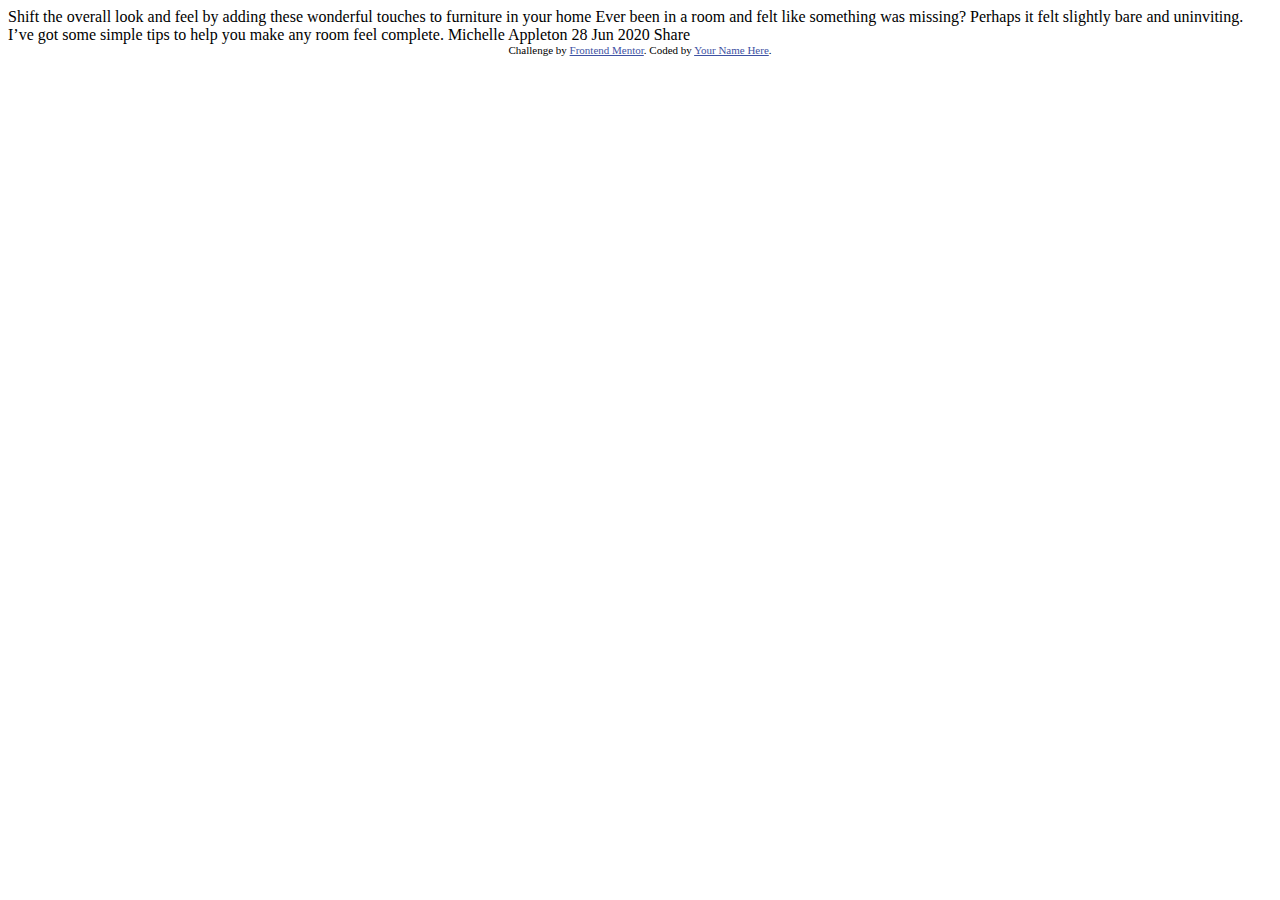
<file: Article-Preview/index.html>
<!DOCTYPE html>
<html lang="en">
<head>
  <meta charset="UTF-8">
  <meta name="viewport" content="width=device-width, initial-scale=1.0"> <!-- displays site properly based on user's device -->

  <link rel="icon" type="image/png" sizes="32x32" href="./images/favicon-32x32.png">
  
  <title>Frontend Mentor | Article preview component</title>

  <!-- Feel free to remove these styles or customise in your own stylesheet 👍 -->
  <style>
    .attribution { font-size: 11px; text-align: center; }
    .attribution a { color: hsl(228, 45%, 44%); }
  </style>
</head>
<body>

  Shift the overall look and feel by adding these wonderful 
  touches to furniture in your home

  Ever been in a room and felt like something was missing? Perhaps 
  it felt slightly bare and uninviting. I’ve got some simple tips 
  to help you make any room feel complete.

  Michelle Appleton
  28 Jun 2020

  Share
  
  <div class="attribution">
    Challenge by <a href="https://www.frontendmentor.io?ref=challenge" target="_blank">Frontend Mentor</a>. 
    Coded by <a href="#">Your Name Here</a>.
  </div>
</body>
</html>
</file>
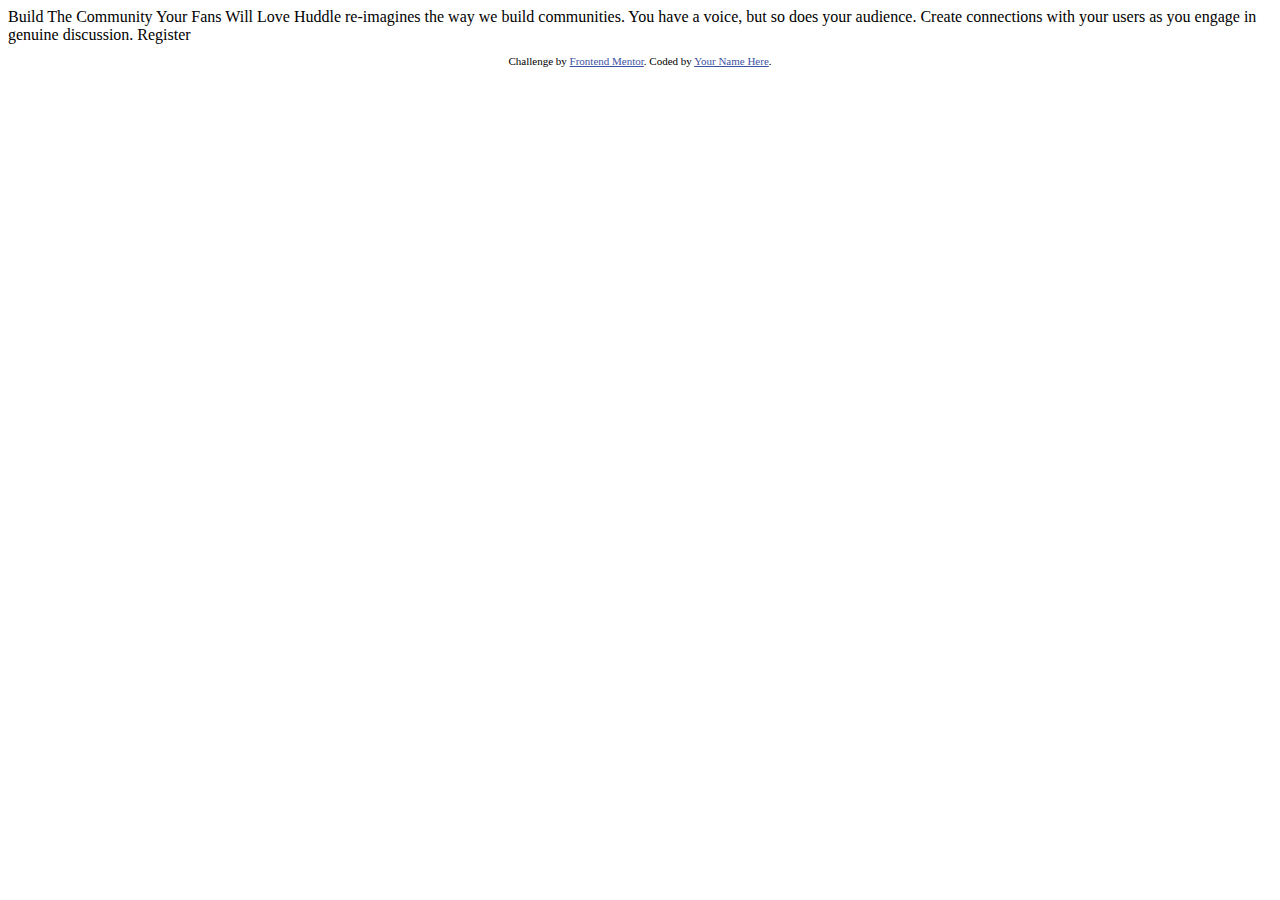
<file: Huddle-Landing-Page/index.html>
<!DOCTYPE html>
<html lang="en">
<head>
  <meta charset="UTF-8">
  <meta name="viewport" content="width=device-width, initial-scale=1.0"> <!-- displays site properly based on user's device -->

  <link rel="icon" type="image/png" sizes="32x32" href="./images/favicon-32x32.png">
  
  <title>Frontend Mentor | Huddle landing page with single introductory section</title>

  <!-- Feel free to remove these styles or customise in your own stylesheet 👍 -->
  <style>
    .attribution { font-size: 11px; text-align: center; }
    .attribution a { color: hsl(228, 45%, 44%); }
  </style>
</head>
<body>

  Build The Community Your Fans Will Love

  Huddle re-imagines the way we build communities. You have a voice, but so does your audience. 
  Create connections with your users as you engage in genuine discussion. 

  Register

  <footer>
    <p class="attribution">
      Challenge by <a href="https://www.frontendmentor.io?ref=challenge" target="_blank">Frontend Mentor</a>. 
      Coded by <a href="#">Your Name Here</a>.
    </p>
  </footer>
</body>
</html>
</file>
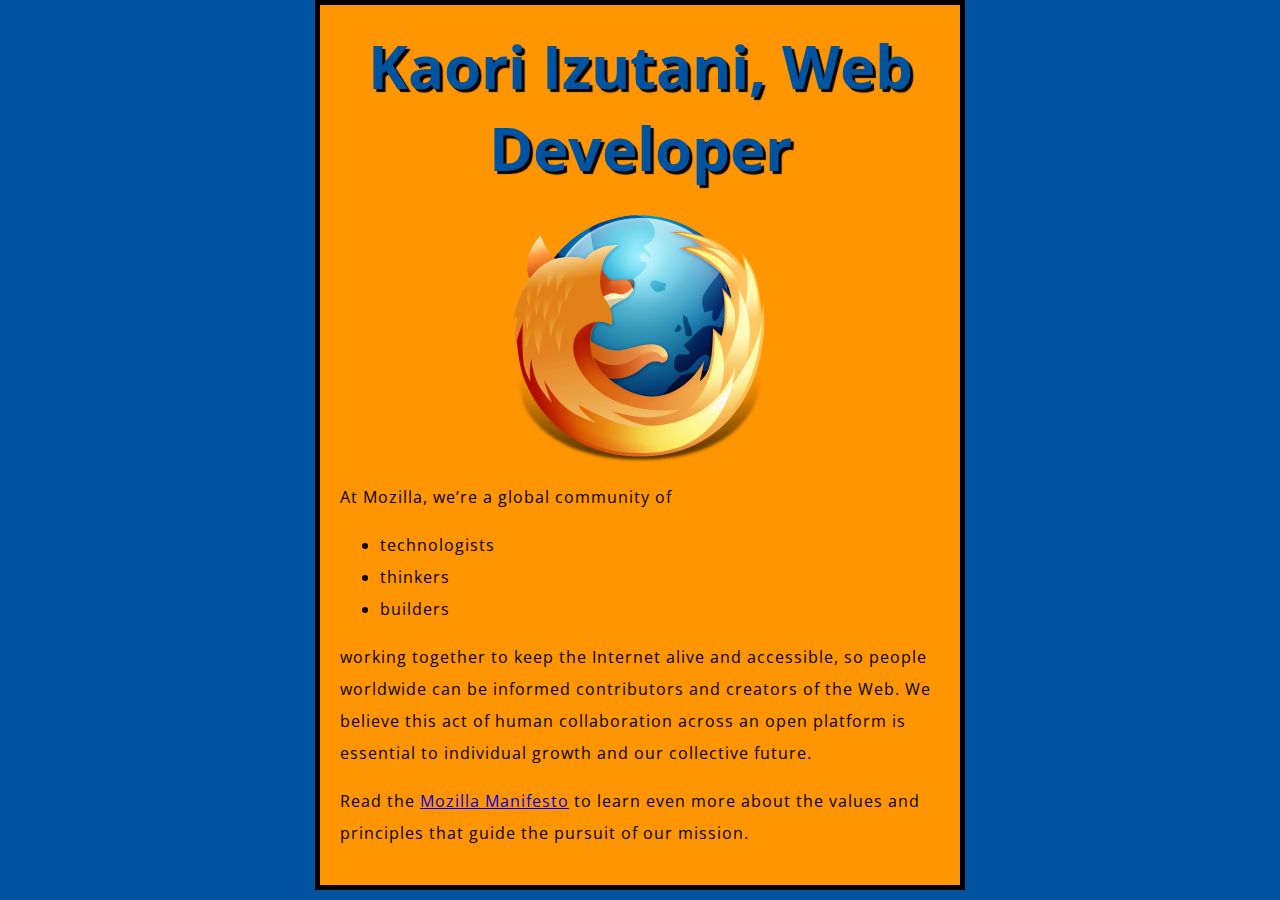
<file: scripts/beginner-html-site-styled-gh-pages/index.html>
<!DOCTYPE html>
<html>
  <head>
    <meta charset="utf-8">
    <title>Kaori's test page</title>
    <link href='http://fonts.googleapis.com/css?family=Open+Sans' rel='stylesheet' type='text/css'>
    <link href="styles/style.css" rel="stylesheet" type="text/css">
  </head>
  <body>
    <h1>Mozilla is cool</h1>
    <img src="images/firefox-icon.png" alt="The Firefox logo: a flaming fox surrounding the Earth.">

    <p>At Mozilla, we’re a global community of</p>
    
    <ul> <!-- changed to list in the tutorial -->
      <li>technologists</li>
      <li>thinkers</li>
      <li>builders</li>
    </ul>

    <p>working together to keep the Internet alive and accessible, so people worldwide can be informed contributors and creators of the Web. We believe this act of human collaboration across an open platform is essential to individual growth and our collective future.</p>

    <p>Read the <a href="https://www.mozilla.org/en-US/about/manifesto/">Mozilla Manifesto</a> to learn even more about the values and principles that guide the pursuit of our mission.</p>
		<script src="../../scripts/main.js">
		</script>
  </body>
</html>
</file>
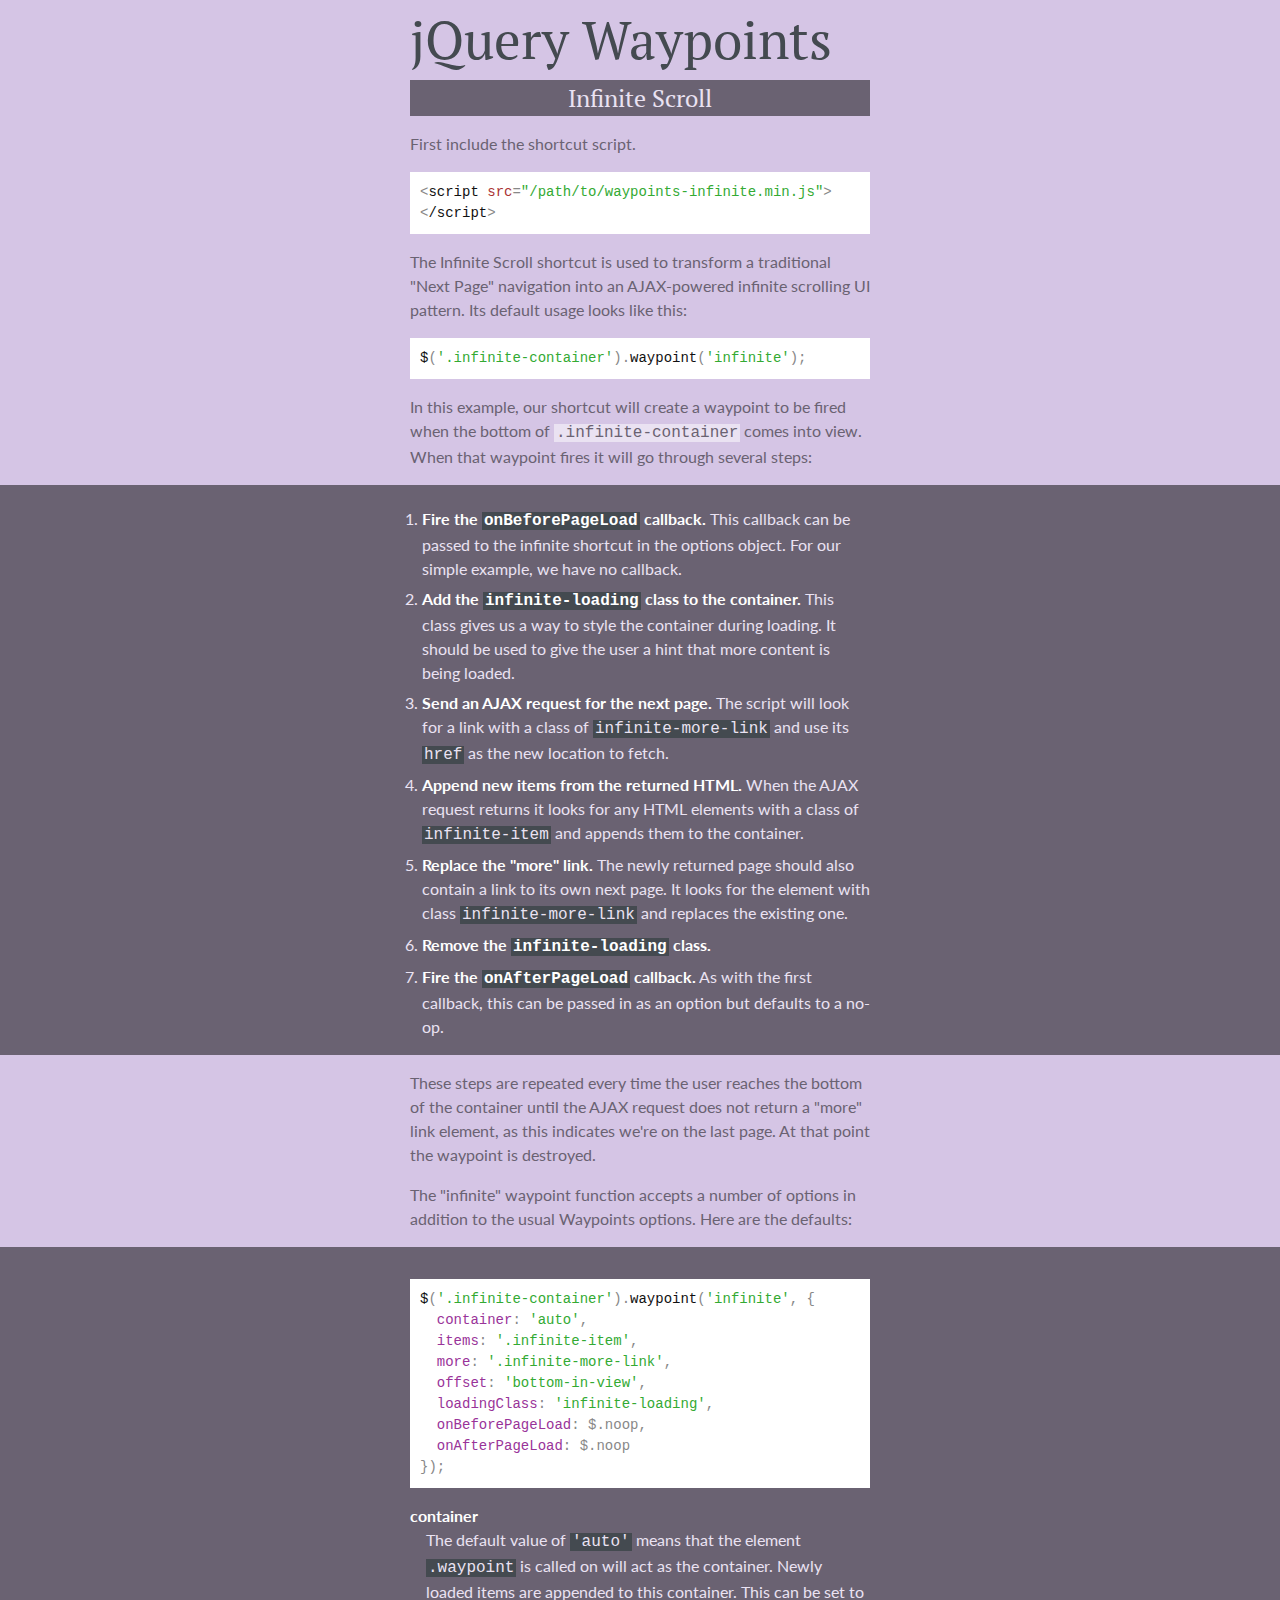
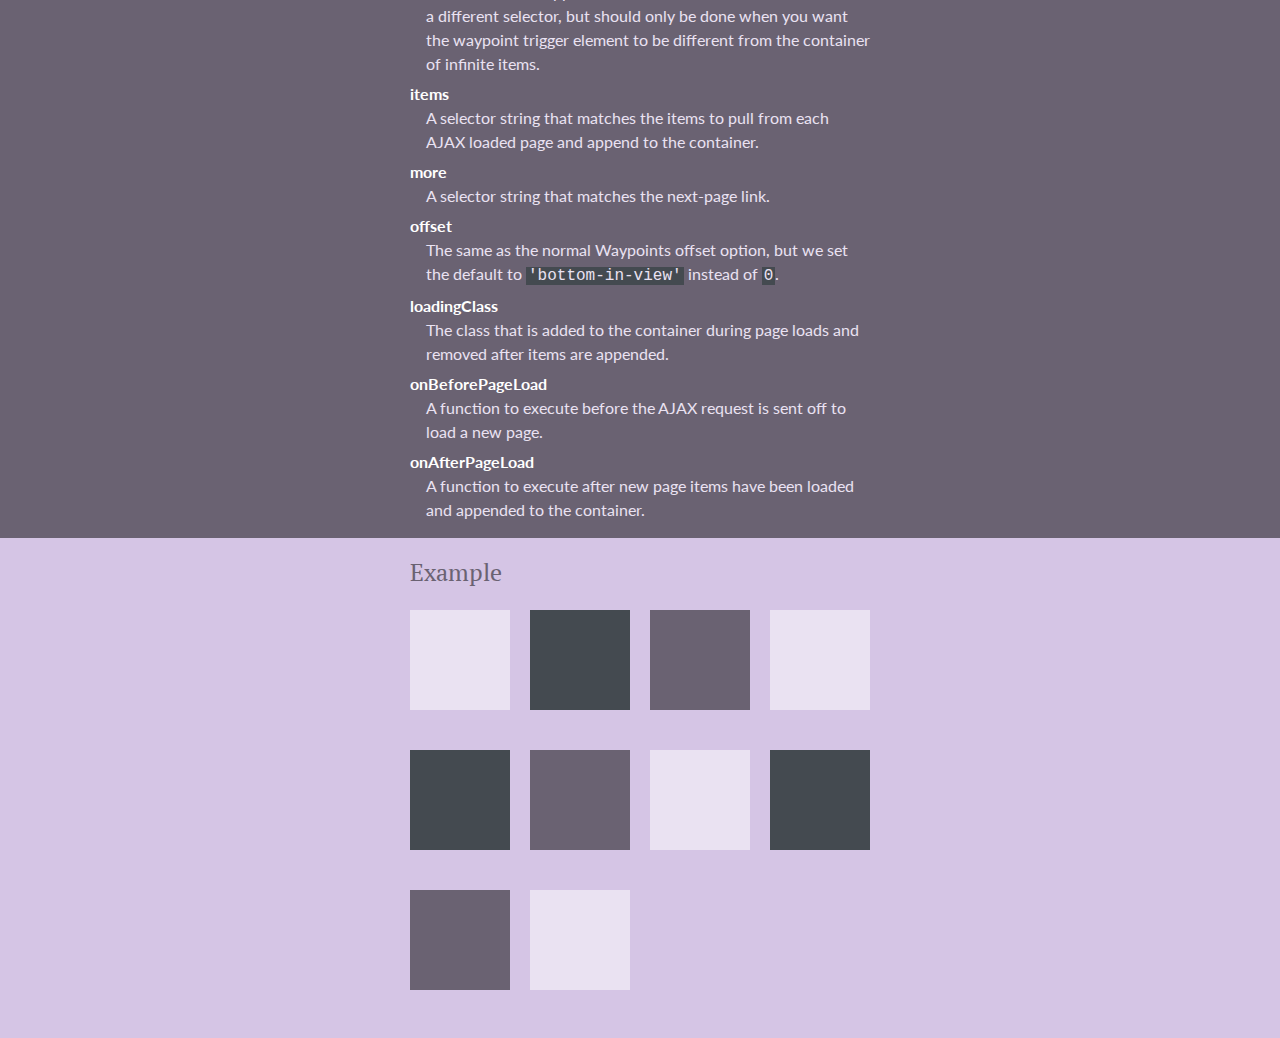
<file: vendor/jquery-waypoints/shortcuts/infinite-scroll/index.html>
<!DOCTYPE html>

<html lang="en-US">
<head>
  <meta http-equiv="content-type" content="text/html; charset=UTF-8">
  <title>jQuery Waypoints Infinite Shortcut</title>
  <meta name="description" content="A jQuery Waypoints shortcut extension for easier infinite scrolling">
  <meta name="viewport" content="width=480">

  <link href='http://fonts.googleapis.com/css?family=Ubuntu+Mono|Lato:400,700|PT+Serif:700' rel='stylesheet' type='text/css'>
  <style type="text/css">
    * {
      margin:0;
      padding:0;
    }

    body {
      font-size:16px;
      line-height:1.5;
      color:#6a6272;
      background:#d5c5e5;
      padding-bottom:16px;
      font-family:"Lato", sans-serif;
    }

    .inner {
      width:460px;
      padding:0 10px;
      margin:0 auto;
    }

    h1, h2, h3, h4 {
      font-family:"PT Serif", serif;
      font-weight:normal;
    }

    h1 {
      font-size:53px;
      color:#444a50;
    }

    h2 {
      text-align:center;
      background:#6a6272;
      color:#eae2f2;
      font-size:24px;
    }

    pre {
      white-space:pre-wrap;
      font-size:14px;
      background:#fff;
      padding:10px;
    }

    code {
      font-family:"Ubuntu Mono", monospace;
    }

    p, pre, ul, .example, dl {
      margin-top:16px;
    }

    h3 {
      font-size:24px;
    }

    ol {
      margin-left:12px;
    }

    li {
      margin-top:6px;
    }

    .steps {
      background:#6a6272;
      color:#eae2f2;
      padding:16px 0;
      margin-top:16px;
    }

    .options {
      background:#6a6272;
      color:#eae2f2;
      padding:16px 0;
      margin-top:16px;
    }

    dt {
      font-weight:bold;
      color:#fff;
      margin-top:6px;
    }

    dd {
      margin-left:16px;
    }

    .fn {
      color:#111;
    }
    .kw {
      color:#a33;
    }
    .str {
      color:#3a3;
    }
    .cm {
      color:#33a;
    }
    .key {
      color:#939;
    }

    p code, li code, dl code {
      padding:0 2px;
      background:#eae2f2;
    }

    .steps li code, .options dl code {
      background:#444a50;
    }

    .options strong, .steps strong {
      color:#fff;
    }

    pre code {
      color:#888;
    }

    .infinite-container {
      width:480px;
      margin-left:-20px;
      overflow:hidden;
      position:relative;
    }

    .infinite-container.infinite-loading:after {
      content:"Loading...";
      height:30px;
      line-height:30px;
      position:absolute;
      left:0;
      right:0;
      bottom:0;
      text-align:center;
      background:#6a6272;
      color:#eae2f2;
    }

    .infinite-item {
      float:left;
      width:100px;
      height:100px;
      background:#444a50;
      margin:20px 0 20px 20px;
    }
    .infinite-item:nth-child(3n) {
      background:#6a6272;
    }
    .infinite-item:nth-child(3n+1) {
      background:#eae2f2;
    }

    .infinite-more-link {
      visibility:hidden;
    }
  </style>
</head>
<body>

<div class="header inner">
  <h1>jQuery Waypoints</h1>
  <h2 class="my-sticky-element">Infinite Scroll</h2>
</div>

<div class="inner">
  <p>First include the shortcut script.</p>

  <pre><code>&lt;<span class="fn">script</span> <span class="kw">src</span>=<span class="str">"/path/to/waypoints-infinite.min.js"</span>&gt;&lt;<span class="fn">/script</span>&gt;</code></pre>

  <p>The Infinite Scroll shortcut is used to transform a traditional "Next Page" navigation into an AJAX-powered infinite scrolling UI pattern. Its default usage looks like this:</p>

  <pre><code><span class="fn">$</span>(<span class="str">'.infinite-container'</span>).<span class="fn">waypoint</span>(<span class="str">'infinite'</span>);</code></pre>

  <p>In this example, our shortcut will create a waypoint to be fired when the bottom of <code>.infinite-container</code> comes into view. When that waypoint fires it will go through several steps:</p>
</div>

<div class="steps">
  <div class="inner">
    <ol>
      <li><strong>Fire the <code>onBeforePageLoad</code> callback.</strong> This callback can be passed to the infinite shortcut in the options object. For our simple example, we have no callback.</li>
      <li><strong>Add the <code>infinite-loading</code> class to the container.</strong> This class gives us a way to style the container during loading. It should be used to give the user a hint that more content is being loaded.</li>
      <li><strong>Send an AJAX request for the next page.</strong> The script will look for a link with a class of <code>infinite-more-link</code> and use its <code>href</code> as the new location to fetch.</li>
      <li><strong>Append new items from the returned HTML.</strong> When the AJAX request returns it looks for any HTML elements with a class of <code>infinite-item</code> and appends them to the container.</li>
      <li><strong>Replace the "more" link.</strong> The newly returned page should also contain a link to its own next page. It looks for the element with class <code>infinite-more-link</code> and replaces the existing one.</li>
      <li><strong>Remove the <code>infinite-loading</code> class.</strong></li>
      <li><strong>Fire the <code>onAfterPageLoad</code> callback.</strong> As with the first callback, this can be passed in as an option but defaults to a no-op.</li>
    </ol>
  </div>
</div>

<div class="inner">
  <p>These steps are repeated every time the user reaches the bottom of the container until the AJAX request does not return a "more" link element, as this indicates we're on the last page. At that point the waypoint is destroyed.</p>

  <p>The "infinite" waypoint function accepts a number of options in addition to the usual Waypoints options. Here are the defaults:</p>
</div>

<div class="options">
  <div class="inner">
    <pre><code><span class="fn">$</span>(<span class="str">'.infinite-container'</span>).<span class="fn">waypoint</span>(<span class="str">'infinite'</span>, {
  <span class="key">container</span>: <span class="str">'auto'</span>,
  <span class="key">items</span>: <span class="str">'.infinite-item'</span>,
  <span class="key">more</span>: <span class="str">'.infinite-more-link'</span>,
  <span class="key">offset</span>: <span class="str">'bottom-in-view'</span>,
  <span class="key">loadingClass</span>: <span class="str">'infinite-loading'</span>,
  <span class="key">onBeforePageLoad</span>: $.noop,
  <span class="key">onAfterPageLoad</span>: $.noop
});</code></pre>

    <dl>
      <dt>container</dt>
      <dd>The default value of <code>'auto'</code> means that the element <code>.waypoint</code> is called on will act as the container. Newly loaded items are appended to this container. This can be set to a different selector, but should only be done when you want the waypoint trigger element to be different from the container of infinite items.</dd>
      <dt>items</dt>
      <dd>A selector string that matches the items to pull from each AJAX loaded page and append to the container.</dd>
      <dt>more</dt>
      <dd>A selector string that matches the next-page link.</dd>
      <dt>offset</dt>
      <dd>The same as the normal Waypoints offset option, but we set the default to <code>'bottom-in-view'</code> instead of <code>0</code>.</dd>
      <dt>loadingClass</dt>
      <dd>The class that is added to the container during page loads and removed after items are appended.</dd>
      <dt>onBeforePageLoad</dt>
      <dd>A function to execute before the AJAX request is sent off to load a new page.</dd>
      <dt>onAfterPageLoad</dt>
      <dd>A function to execute after new page items have been loaded and appended to the container.</dd>
    </dl>
  </div>
</div>

<div class="inner example">
  <h3>Example</h3>
  <div class="infinite-container">
    <div class="infinite-item"></div>
    <div class="infinite-item"></div>
    <div class="infinite-item"></div>
    <div class="infinite-item"></div>
    <div class="infinite-item"></div>
    <div class="infinite-item"></div>
    <div class="infinite-item"></div>
    <div class="infinite-item"></div>
    <div class="infinite-item"></div>
    <div class="infinite-item"></div>
  </div>

  <a href="." class="infinite-more-link">More</a>
</div>

<script src="http://ajax.googleapis.com/ajax/libs/jquery/1.8/jquery.min.js"></script>
<script src="../../waypoints.js"></script>
<script src="waypoints-infinite.js"></script>

<script type="text/javascript">
$(document).ready(function() {
  $('.infinite-container').waypoint('infinite');
});
</script>

</body>
</html>
</file>
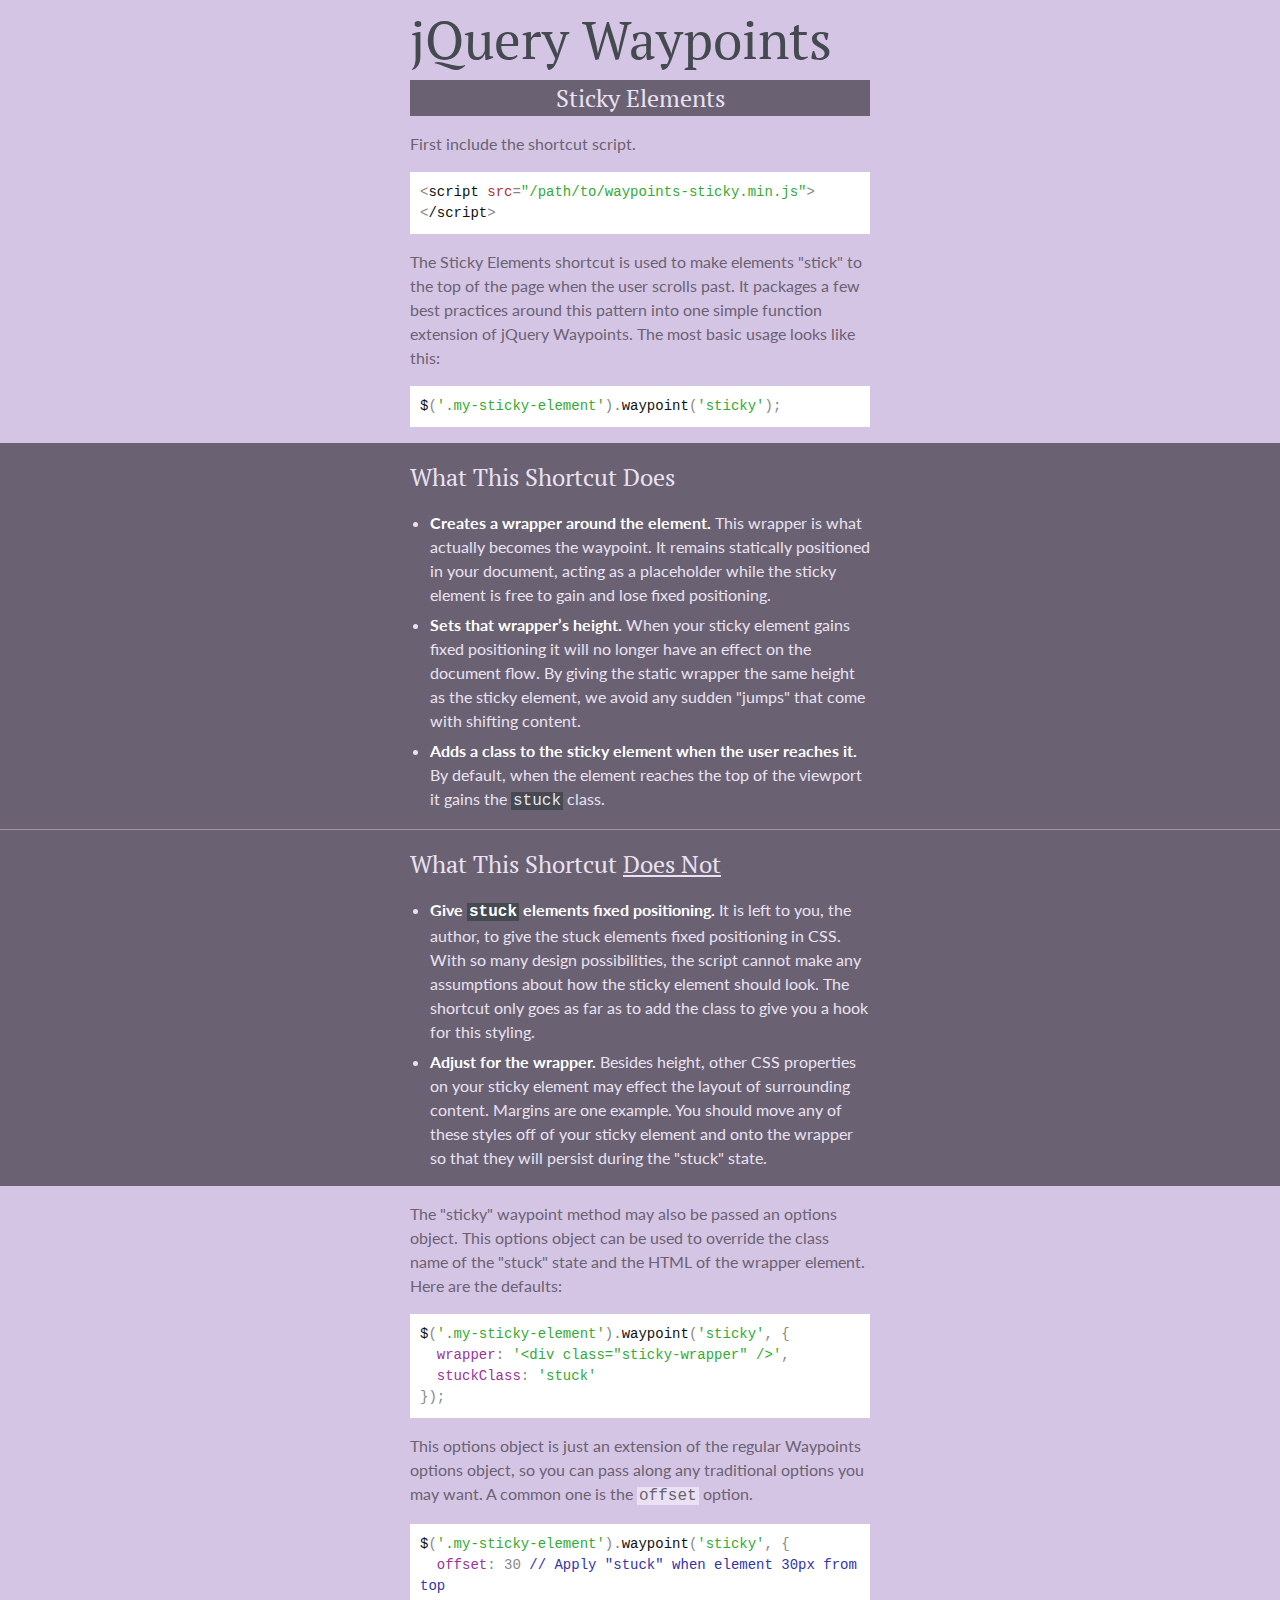
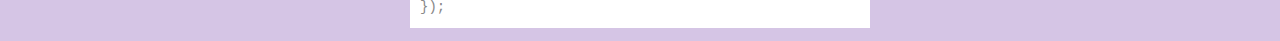
<file: vendor/jquery-waypoints/shortcuts/sticky-elements/index.html>
<!DOCTYPE html>

<html lang="en-US">
<head>
	<meta http-equiv="content-type" content="text/html; charset=UTF-8">
	<title>jQuery Waypoints Sticky Shortcut</title>
	<meta name="description" content="A jQuery Waypoints shortcut extension for easier sticky elements">
	<meta name="viewport" content="width=480">

	<link href='http://fonts.googleapis.com/css?family=Ubuntu+Mono|Lato:400,700|PT+Serif:700' rel='stylesheet' type='text/css'>
	<style type="text/css">
		* {
			margin:0;
			padding:0;
		}

		body {
			font-size:16px;
      line-height:1.5;
      color:#6a6272;
      background:#d5c5e5;
      padding-bottom:16px;
      font-family:"Lato", sans-serif;
		}

		.inner {
			width:460px;
			padding:0 10px;
			margin:0 auto;
		}

		h1, h2, h3, h4 {
      font-family:"PT Serif", serif;
      font-weight:normal;
    }

		h1 {
			font-size:53px;
      color:#444a50;
		}

		h2.my-sticky-element {
			text-align:center;
			background:#6a6272;
      color:#eae2f2;
			width:460px;
			margin:0 auto;
			font-size:24px;
		}

		.my-sticky-element.stuck {
			position:fixed;
			top:0;
			box-shadow:0 2px 4px rgba(0, 0, 0, .3);
		}

		pre {
      white-space:pre-wrap;
      font-size:14px;
      background:#fff;
      padding:10px;
    }

    code {
      font-family:"Ubuntu Mono", monospace;
    }

		p, pre, ul {
			margin-top:16px;
		}

		h3 {
			font-size:24px;
		}

		ul {
			margin-left:20px;
		}

		li {
			margin-top:6px;
		}

		strong {
			color:#fff;
		}

		.does {
			background:#6a6272;
      color:#eae2f2;
			padding:16px 0;
			margin-top:16px;
		}

		.does-not {
			background:#6a6272;
      color:#eae2f2;
			padding:16px 0;
			border-top:1px solid #9f93ab;
		}

		.does-not h3 em {
			font-style:normal;
			text-decoration:underline;
		}

		.fn {
      color:#111;
    }
    .kw {
      color:#a33;
    }
    .str {
      color:#3a3;
    }
    .cm {
      color:#33a;
    }
    .key {
      color:#939;
    }

    pre code {
    	color:#888;
    }

    p code, li code {
    	padding:0 2px;
    }
    p code {
    	background:#eae2f2;
    }
    li code {
    	background:#444a50;
    }
	</style>
</head>
<body>

<div class="header inner">
	<h1>jQuery Waypoints</h1>
	<h2 class="my-sticky-element">Sticky Elements</h2>
</div>

<div class="inner">
	<p>First include the shortcut script.</p>

	<pre><code>&lt;<span class="fn">script</span> <span class="kw">src</span>=<span class="str">"/path/to/waypoints-sticky.min.js"</span>&gt;&lt;<span class="fn">/script</span>&gt;</code></pre>

	<p>The Sticky Elements shortcut is used to make elements "stick" to the top of the page when the user scrolls past. It packages a few best practices around this pattern into one simple function extension of jQuery Waypoints. The most basic usage looks like this:</p>

	<pre><code><span class="fn">$</span>(<span class="str">'.my-sticky-element'</span>).<span class="fn">waypoint</span>(<span class="str">'sticky'</span>);</code></pre>
</div>

<div class="does">
	<div class="inner">
		<h3>What This Shortcut Does</h3>

		<ul>
			<li><strong>Creates a wrapper around the element.</strong> This wrapper is what actually becomes the waypoint. It remains statically positioned in your document, acting as a placeholder while the sticky element is free to gain and lose fixed positioning.</li>
			<li><strong>Sets that wrapper&rsquo;s height.</strong> When your sticky element gains fixed positioning it will no longer have an effect on the document flow. By giving the static wrapper the same height as the sticky element, we avoid any sudden "jumps" that come with shifting content.</li>
			<li><strong>Adds a class to the sticky element when the user reaches it.</strong> By default, when the element reaches the top of the viewport it gains the <code>stuck</code> class.</li>
		</ul>
	</div>
</div>

<div class="does-not">
	<div class="inner">
		<h3>What This Shortcut <em>Does Not</em></h3>

		<ul>
			<li><strong>Give <code>stuck</code> elements fixed positioning.</strong> It is left to you, the author, to give the stuck elements fixed positioning in CSS. With so many design possibilities, the script cannot make any assumptions about how the sticky element should look. The shortcut only goes as far as to add the class to give you a hook for this styling.</li>
			<li><strong>Adjust for the wrapper.</strong> Besides height, other CSS properties on your sticky element may effect the layout of surrounding content. Margins are one example. You should move any of these styles off of your sticky element and onto the wrapper so that they will persist during the "stuck" state.</li>
		</ul>
	</div>
</div>

<div class="inner">
	<p>The "sticky" waypoint method may also be passed an options object. This options object can be used to override the class name of the "stuck" state and the HTML of the wrapper element. Here are the defaults:</p>

	<pre><code><span class="fn">$</span>(<span class="str">'.my-sticky-element'</span>).<span class="fn">waypoint</span>(<span class="str">'sticky'</span>, {
  <span class="key">wrapper</span>: <span class="str">'&lt;div class="sticky-wrapper" /&gt;'</span>,
  <span class="key">stuckClass</span>: <span class="str">'stuck'</span>
});</code></pre>

	<p>This options object is just an extension of the regular Waypoints options object, so you can pass along any traditional options you may want. A common one is the <code>offset</code> option.</p>

	<pre><code><span class="fn">$</span>(<span class="str">'.my-sticky-element'</span>).<span class="fn">waypoint</span>(<span class="str">'sticky'</span>, {
  <span class="key">offset</span>: 30 <span class="cm">// Apply "stuck" when element 30px from top</span>
});</code></pre>
</div>

<script src="http://ajax.googleapis.com/ajax/libs/jquery/1.8/jquery.min.js"></script>
<script src="../../waypoints.js"></script>
<script src="waypoints-sticky.js"></script>

<script type="text/javascript">
$(document).ready(function() {
	$('.my-sticky-element').waypoint('sticky');
});
</script>

</body>
</html>
</file>
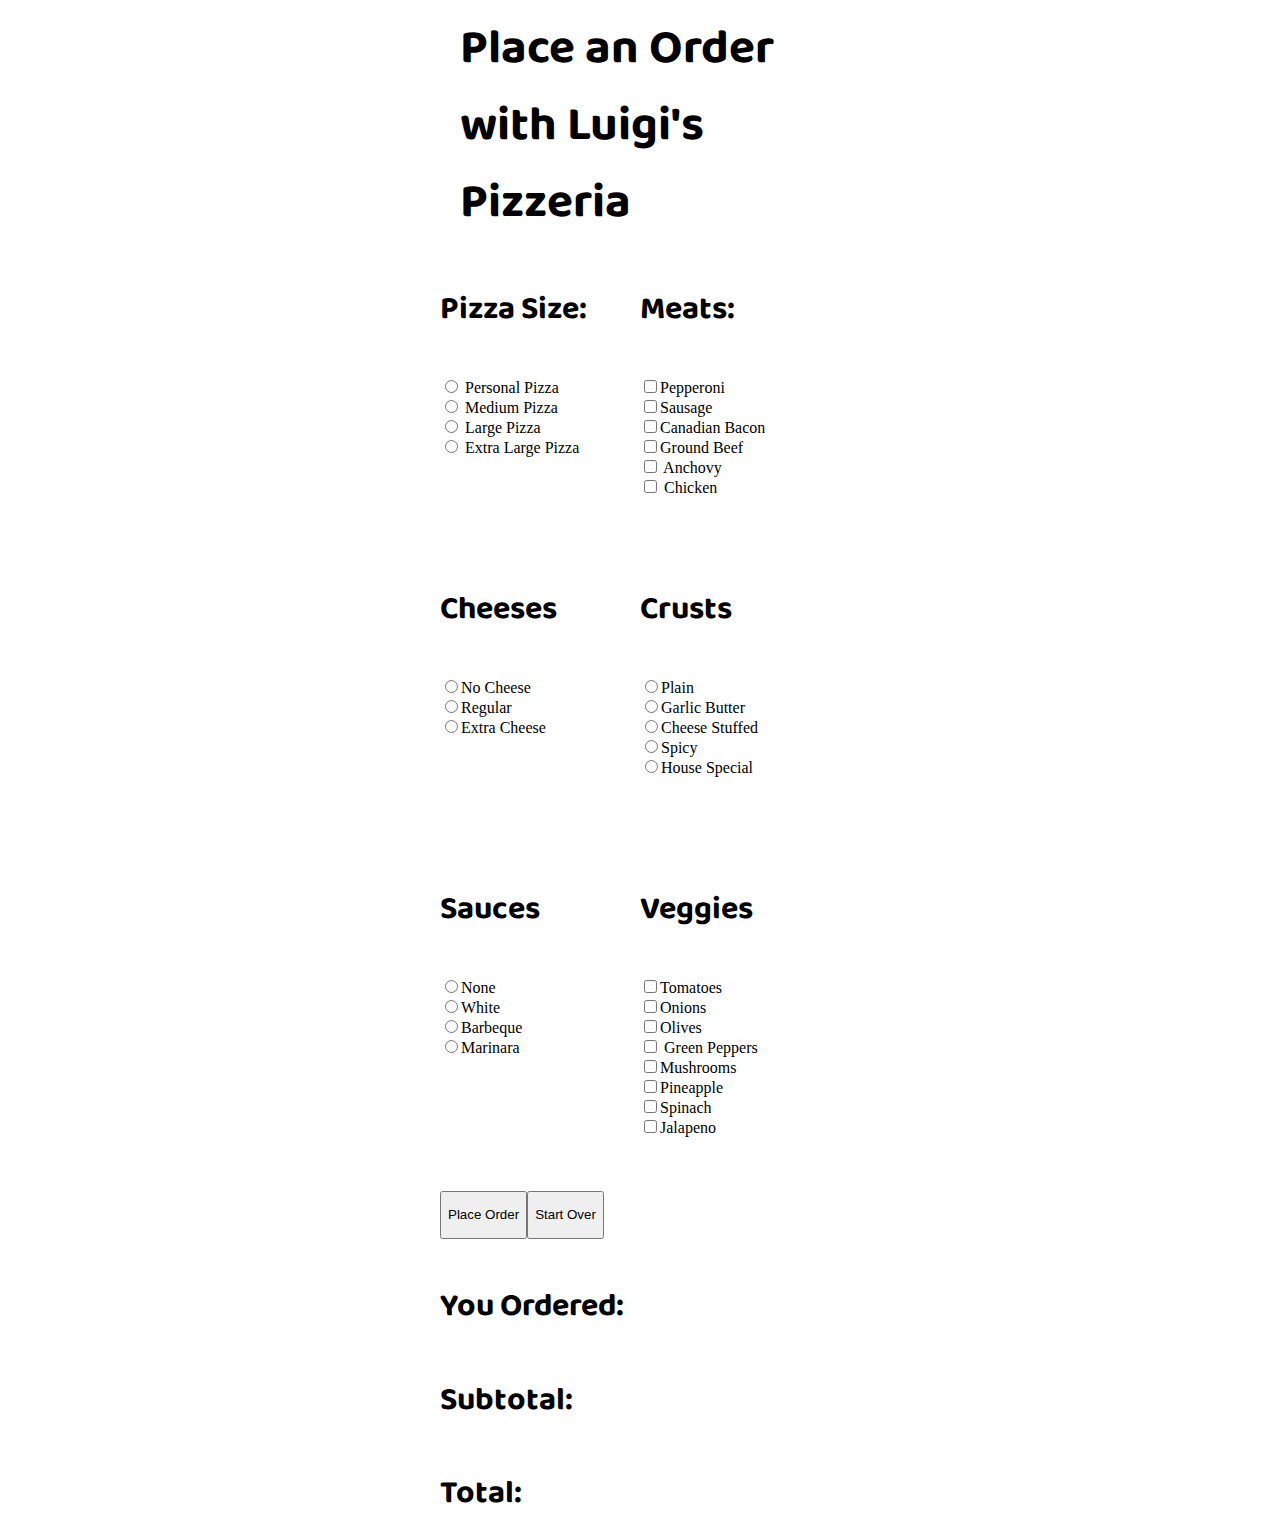
<file: pizzeria.html>
<!DOCTYPE html>
<html lang="en">
	<head>
		<title>Luigi's Pizzeria</title> 
		<META HTTP-EQUIV="Content-Type" CONTENT="text/html; charset=UTF-8">
		<meta content="width=device-width,initial-scale=1.0" name="viewport">
		<link rel="stylesheet" href="https://fonts.googleapis.com/css?family=Baloo">
		<link rel="stylesheet" href="../css/pizza.css">
		<style>
		#menuBG{width:400px;height:470px;margin:10px auto;}#frmMenu{width:400px;height:200px;}
		#totalPrice{width:200px;height:190px;margin:0 auto;float:right;}.left{width:200px;height:200px;float:left;}
		.right{width:200px;height:200px;float:right;}
		#showText{width:200px;height:190px;margin:0px auto;float:left;}
		#cart{top:0;margin:0px auto;width:400px;height:200px;}
		#btnOrder{margin:10px 0px 0px 100px;width:100px;height:40px}
		</style>
	</head>
	<body>
		<div id="menuBG">
			<h1 style="margin:0 0px 0 20px;">Place an Order with Luigi's Pizzeria</h1>
			
				<form id="frmMenu">
					<div class="menu left">
						<h4>Pizza Size:</h4>
						<input class="size" type="radio" name="Size" value="Personal Pizza"> Personal Pizza<br>
						<input class="size" type="radio" name="Size" value="Medium Pizza">
						Medium Pizza<br>
						<input class="size" type="radio" name="Size" value="Large Pizza">
						Large Pizza<br>
						<input class="size" type="radio" name="Size" value="Extra Large Pizza">
						Extra Large Pizza<br>
					</div>
					<div class="menu right">
						<h4>Meats:</h4>
						<input class="meats" type="checkbox" name="Meat" value="Pepperoni">Pepperoni
						<br>
						<input class="meats" type="checkbox" name="Meat" value="Sausage">Sausage<br>
						<input class="meats" type="checkbox" name="Meat" value="Canadian Bacon">Canadian Bacon<br>
						<input class="meats" type="checkbox" name="Meat" value="Ground Beef">Ground Beef<br>
						<input class="meats" type="checkbox" name="Meat" value="Anchovy"> Anchovy<br>
						<input class="meats" type="checkbox" name="Meat" value="Chicken">
						 Chicken<br>
					</div>
					<div class="menu left">
						<h4>Cheeses</h4>
						<input class="cheeses" type="radio" name="Cheese" value="No Cheese">No Cheese<br>
						<input class="cheeses" type="radio" name="Cheese" value="Regular">Regular<br>
						<input class="cheeses" type="radio" name="Cheese" value="Extra Cheese">Extra Cheese<br>
						</div>
					<div class="menu right">
						<h4>Crusts</h4>
						<input class="crusts" type="radio" name="Crust" value="Plain">Plain<br>
						<input class="crusts" type="radio" name="Crust" value="Garlic Butter">Garlic
						Butter<br>
						<input class="crusts" type="radio" name="Crust" value="Cheese Stuffed">Cheese
						Stuffed<br>
						<input class="crusts" type="radio" name="Crust" value="Spicy">Spicy<br>
						<input class="crusts" type="radio" name="Crust" value="House Special">House Special<br>
						</div>
					<div class="menu left">
						<h4>Sauces</h4>
						<input class="sauces" type="radio" name="Sauce" value="None">None<br>
						<input class="sauces" type="radio" name="Sauce" value="White">White<br>
						<input class="sauces" type="radio" name="Sauce" value="Barbeque">Barbeque<br>
						<input class="sauces" type="radio" name="Sauce" value="Marinara">Marinara<br>
						</div>
					<div class="menu right">
						<h4>Veggies</h4>
						<input class="veggies" type="checkbox" name="Veggie" value="Tomatoes">Tomatoes<br>
						<input class="veggies" type="checkbox" name="Veggie" value="Onions">Onions<br>
						<input class="veggies" type="checkbox" name="Veggie" value="Olives">Olives<br>
						<input class="veggies" type="checkbox" name="Veggie" value="Green Peppers">
						Green Peppers<br>
						<input class="veggies" type="checkbox" name="Veggie" value="Mushrooms">Mushrooms<br>
						<input class="veggies" type="checkbox" name="Veggie" value="Pineapple">Pineapple<br>
						<input class="veggies" type="checkbox" name="Veggie" value="Spinach">Spinach<br>
						<input class="veggies" type="checkbox" name="Veggie" value="Jalapeno">Jalapeno
						<br>
						</div>
					</form> <br>
					<div class="footer">
						<button type="button" onclick="getReceipt()">
						<p>Place Order</p> 
						<button type="button" onclick="clearAll()">
						<p>Start Over</p>
						</div>
				
					<div id="cart">
					<div id="title1">
					<h4>You Ordered: </h4></div>
						<div id="showText1"></div>
					<div id="title2">
					<h4>Subtotal:</h4>
					</div>
						<div id="showText2"></div>
						<div id="totalPrice1"><h4>Total:</h4> 
						<div id="totalPrice2"></div>
						</div>
						</div>
			<script src="./js/pizza_drill.js">
			</script>
			</body>
		</html>
</file>
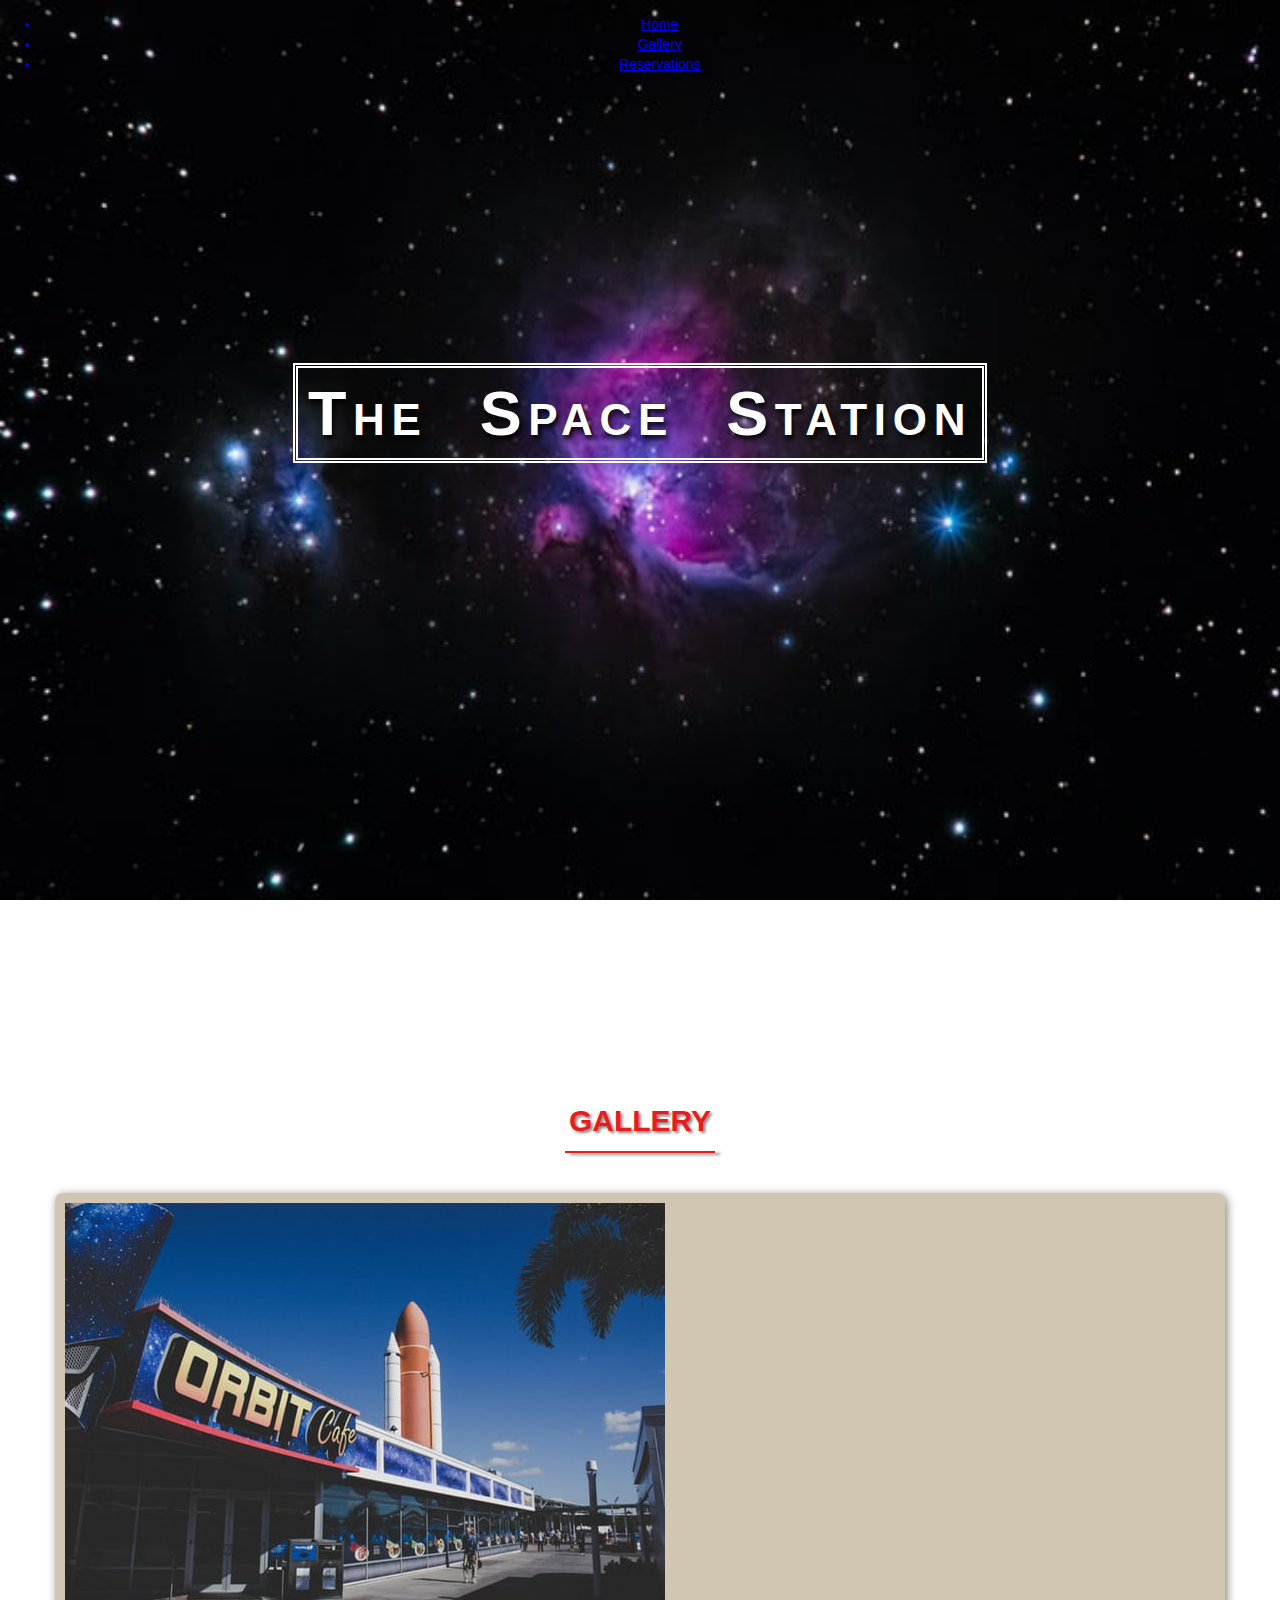
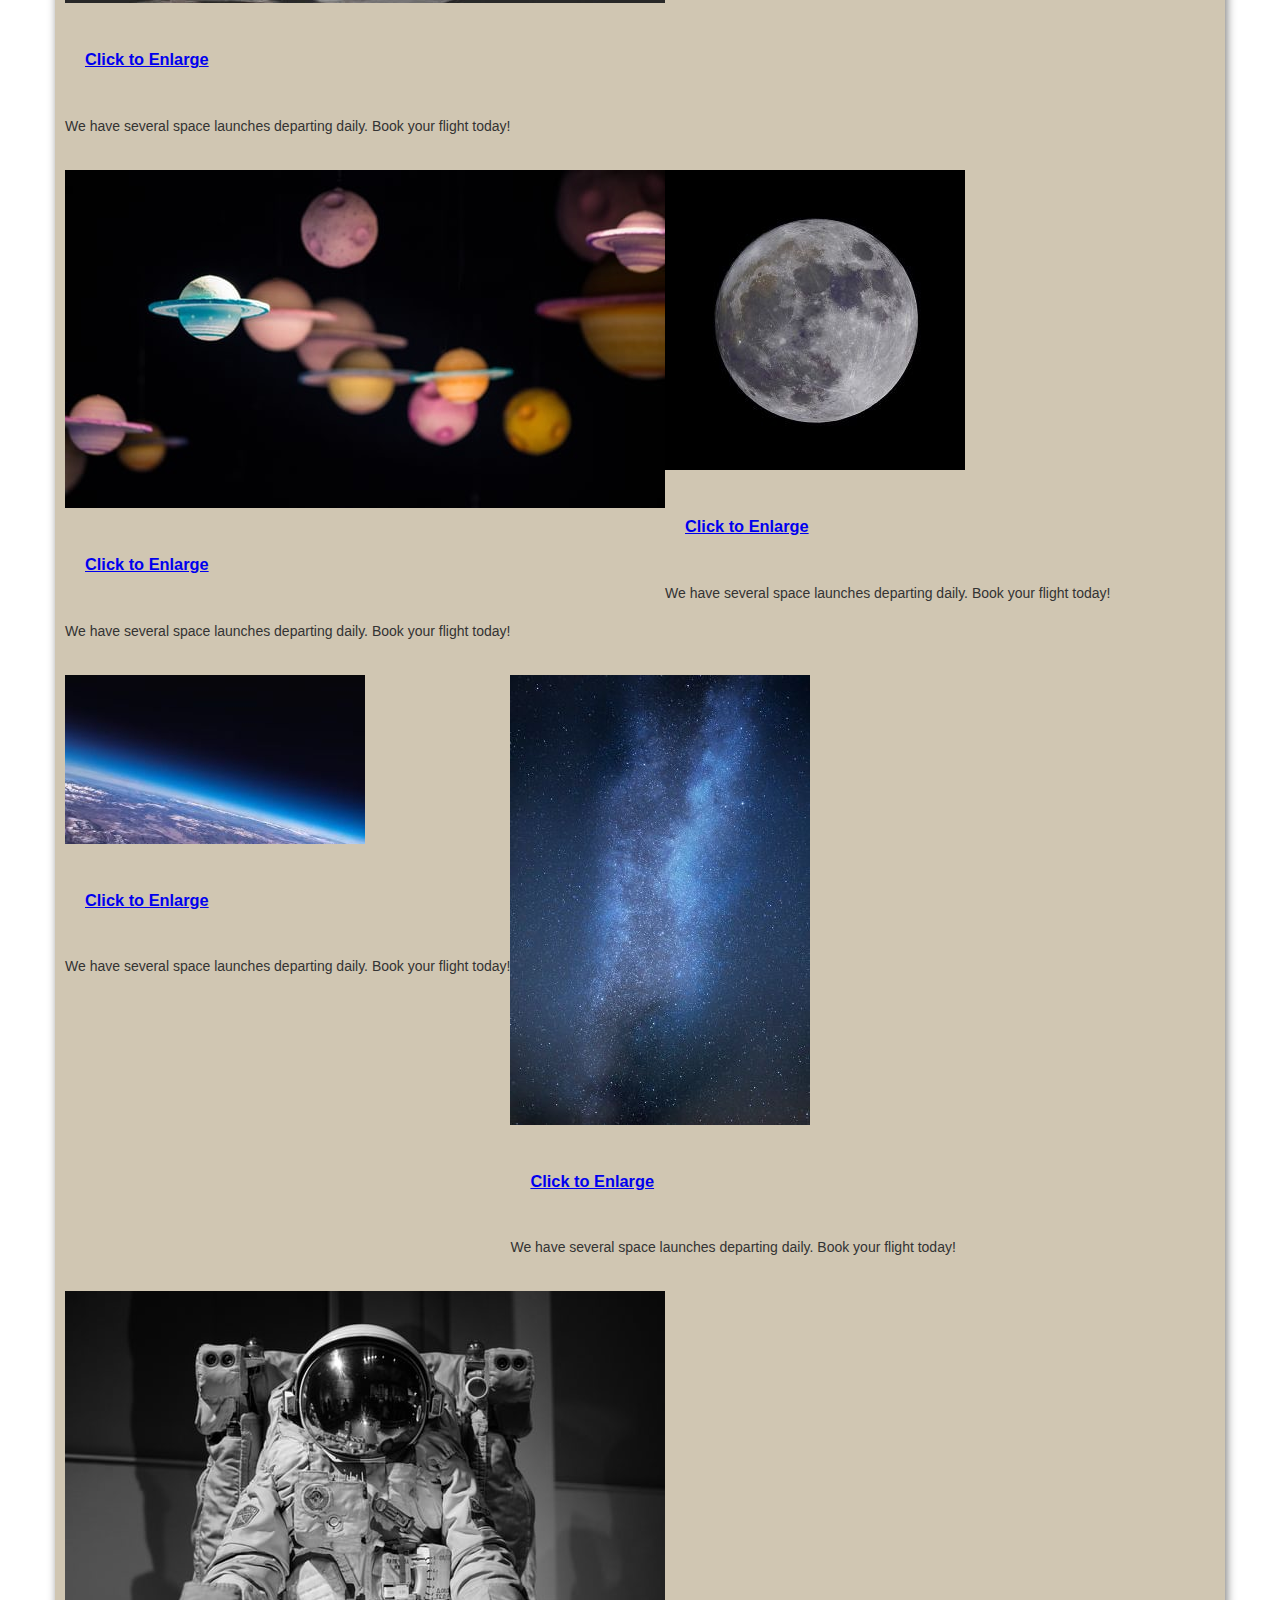
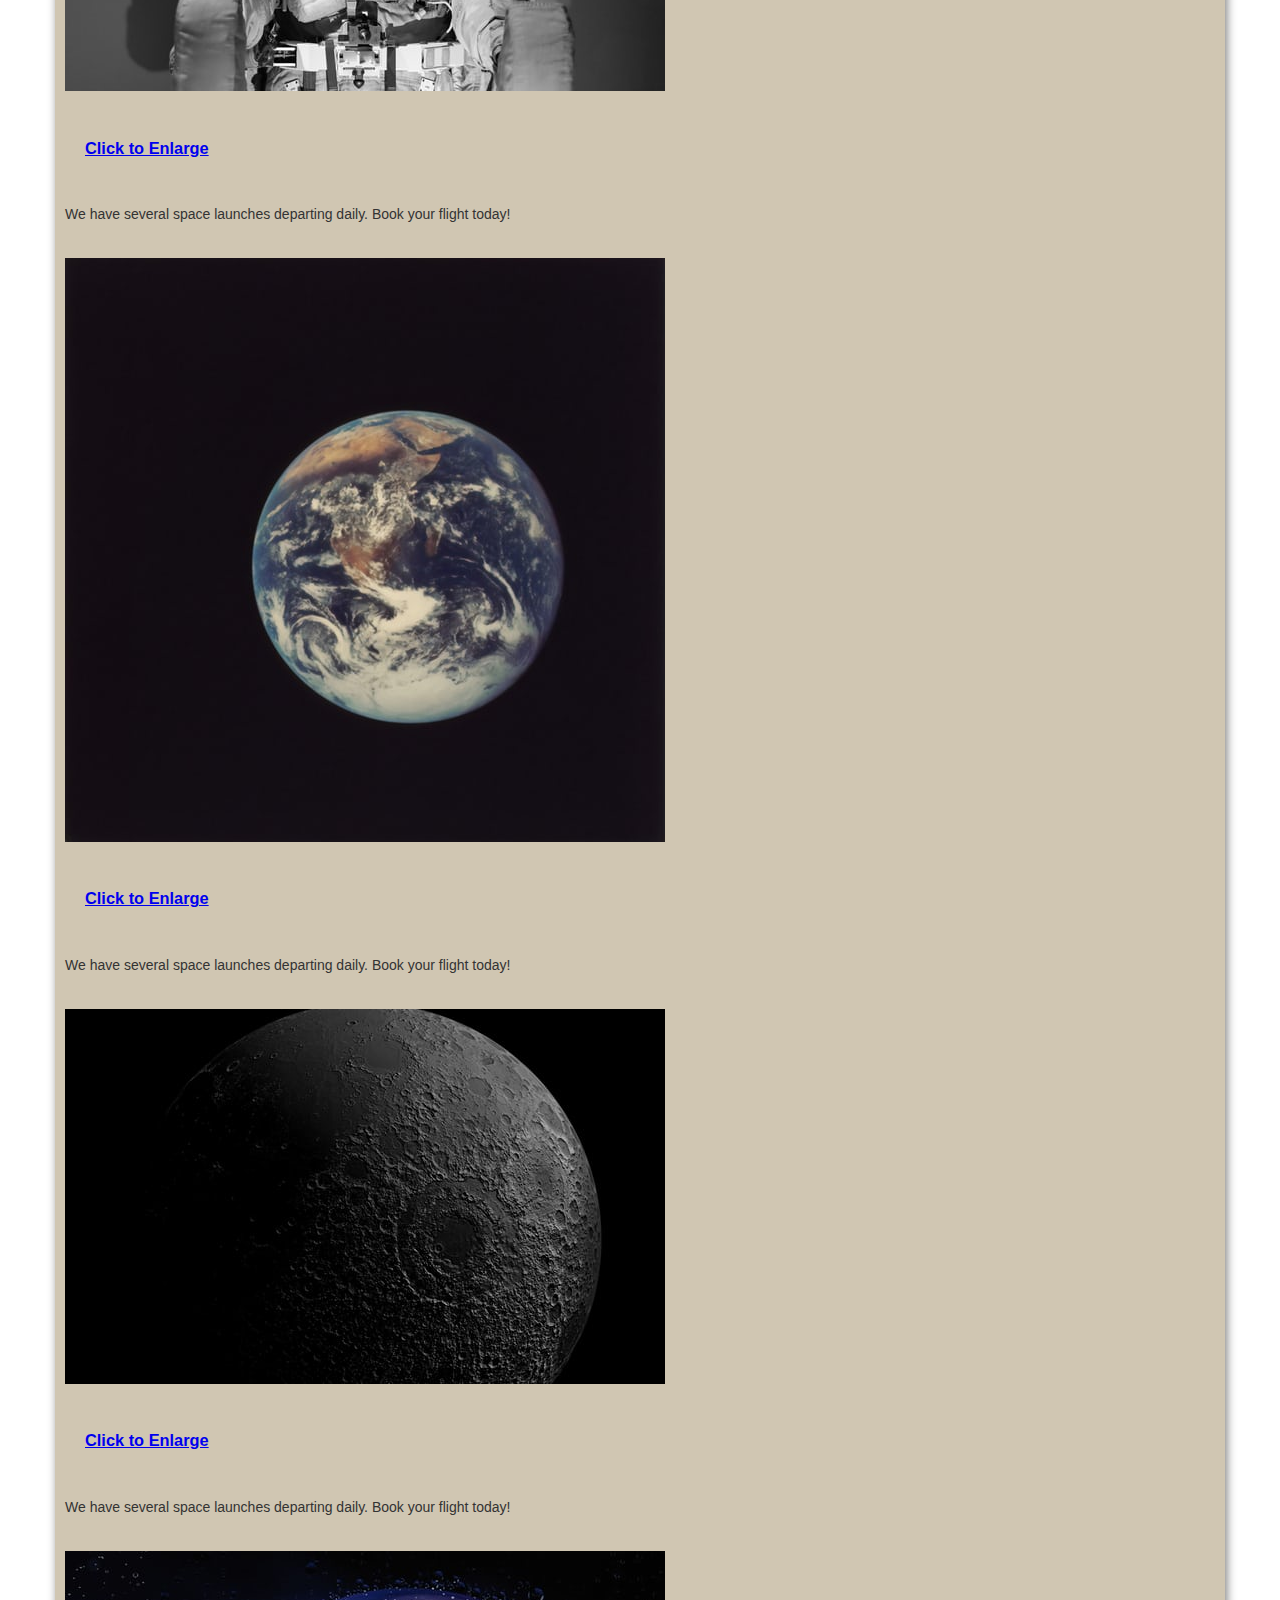
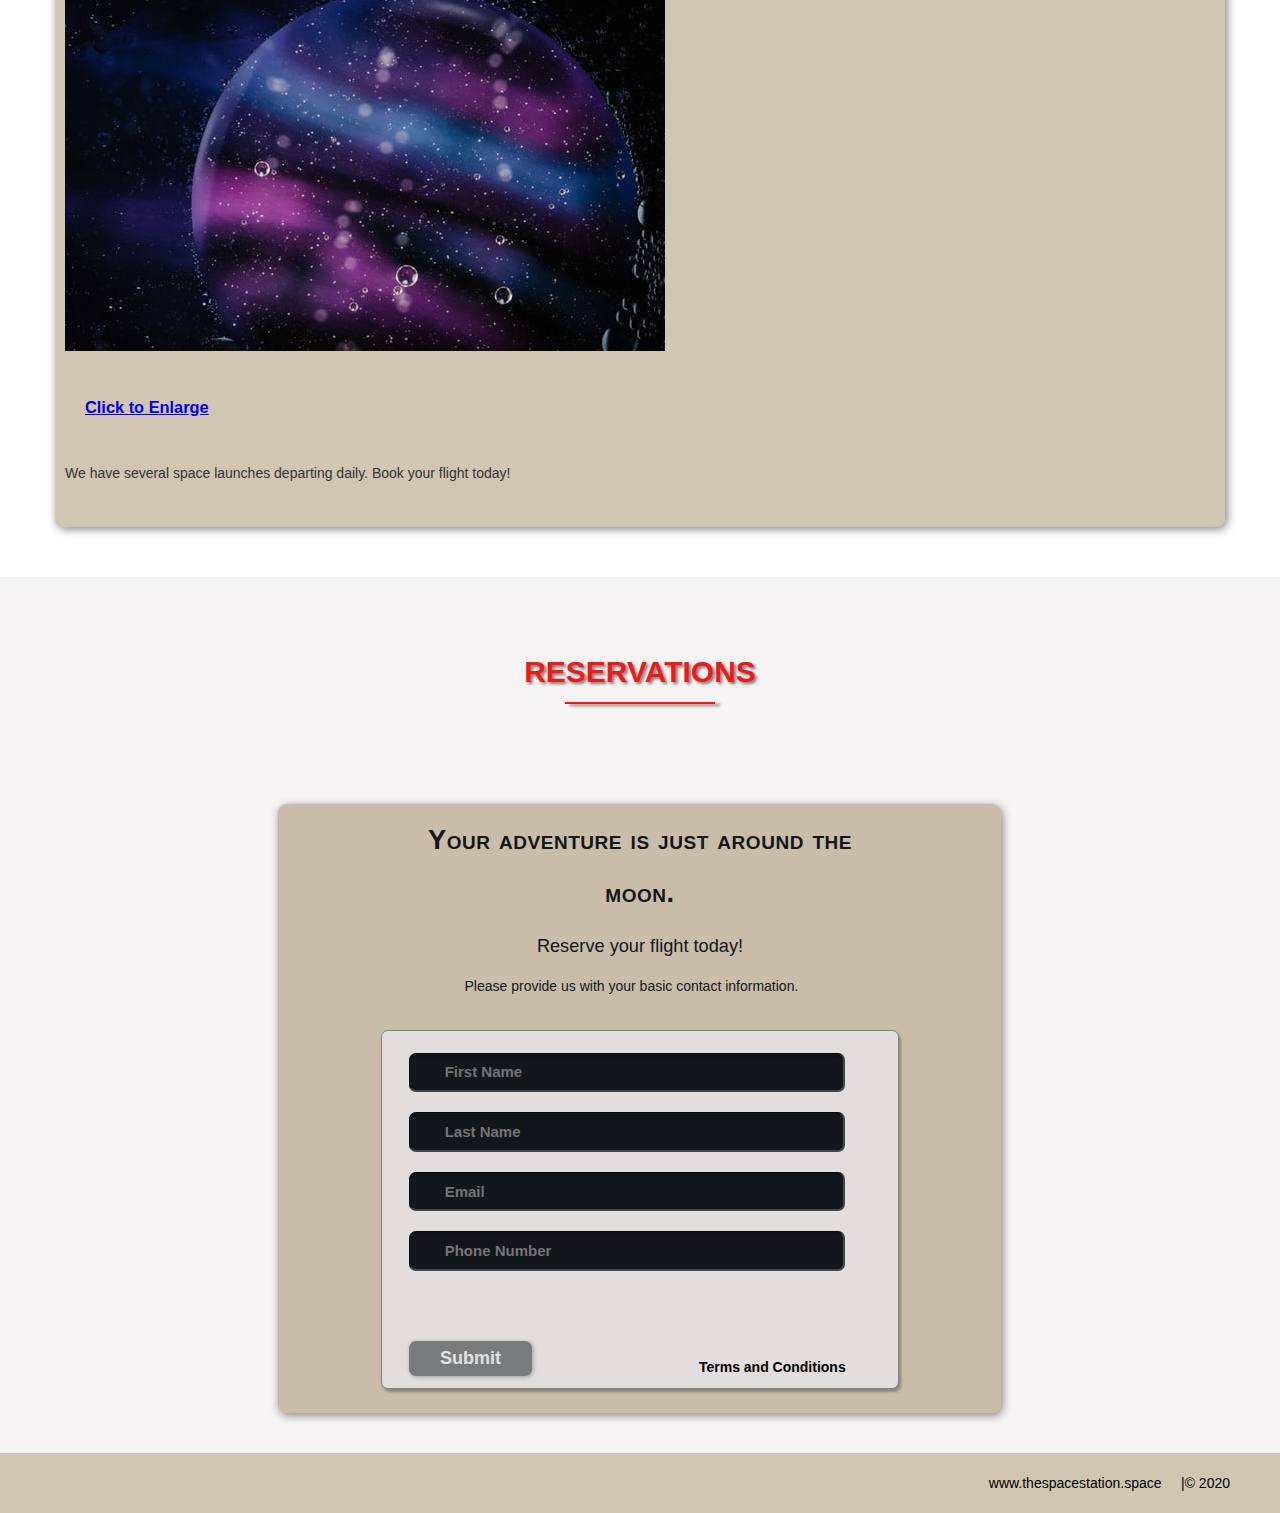
<file: space.html>
<!DOCTYPE html>
<html lang="en">
	<head>
		<meta charset="utf-8">
		<title>The Space Station | Resort</title> 
		<link rel="stylesheet" href="./css/shared.css">
		
	</head>
	<body>
		<!--NAV-->
		<div class="wrap">
			<div class="menu-contents"> <!--You should indent if you're nesting another div tag within a div tag.-->
				<ul class="menu">
					<a href="#home"><li>Home</li></a>
					<a href="#gallery"><li>Gallery</li> </a>
					<a href="#contact"><li>Reservations</li></a>
				</ul>
			</div>
		</div>
		<!--END NAV-->
		
			<!--HOME-->
			<div id="home">
				<div class="container">
					<div class="text-center">
			
						<span class="head-main">The Space Station </span>
				</div>
			</div>
		</div>
			<!--END HOME-->
	
				<!--GALLERY-->
				<section id="gallery">
					<div class="container"> 
						<h1>Gallery </h1>
						<div class="flex-container"> <!--The gist of a flex layout is to give a container the ability to alter the 
						items width, height and order to best fill the available space. The purpose is to accomodate all kinds of 
						display devices and screen size-->
						
						<!--PHOTO CONTAINER 1-->
						<div class="photo-container">
								<div class="photo">
									<img src="./img/thumb/thumbnail_1.jpg"	alt="Orbit Cafe"> 
									<div class="photo-overlay">
										<h3>  <a href="./img/thumb/thumbnail_1.jpg">Click to Enlarge </a> </h3>
										<p> We have several space launches departing daily. Book your flight today! </p>
									</div>
								</div>
						</div>
						<!--END PHOTO CONTAINER 1-->
						
							<!--PHOTO CONTAINER 2-->
							<div class="photo-container">
								<div class="photo">
									<img src="./img/thumb/small_thumbnail_2.jpg"	alt="Jupiter">
									<div class="photo-overlay">
										<h3> <a href="./img/thumb/thumbnail_2.jpg">Click to Enlarge </a> </h3>
										<p> We have several space launches departing daily. Book your flight today! </p>
									</div>
								</div>
						</div>
						<!--END PHOTO CONTAINER 2-->
						
						<!--PHOTO CONTAINER 3-->
							<div class="photo-container">
								<div class="photo">
									<img src="./img/thumb/small_thumbnail_3.jpg"	alt="Full Moon">
									<div class="photo-overlay">
										<h3> <a href="./img/thumb/thumbnail_3.jpg">Click to Enlarge </a> </h3>
										<p> We have several space launches departing daily. Book your flight today! </p>
									</div>
								</div>
						</div>
						<!--END PHOTO CONTAINER 3-->
						
						<!--PHOTO CONTAINER 4-->
							<div class="photo-container">
								<div class="photo">
									<img src="./img/thumb/small_thumbnail_4.jpg"	alt="Above Earth">
									<div class="photo-overlay">
										<h3> <a href="./img/thumb/thumbnail_4.jpg">Click to Enlarge </a> </h3>
										<p> We have several space launches departing daily. Book your flight today! </p>
									</div>
								</div>
						</div>
						<!--END PHOTO CONTAINER 4-->
						
						<!--PHOTO CONTAINER 5-->
							<div class="photo-container">
								<div class="photo">
									<img src="./img/thumb/small_thumbnail_5.jpg"	alt="The Milky Way">
									<div class="photo-overlay">
										<h3> <a href="./img/thumb/thumbnail_5.jpg">Click to Enlarge </a> </h3>
										<p> We have several space launches departing daily. Book your flight today! </p>
									</div>
								</div>
						</div>
						<!--END PHOTO CONTAINER 5-->
						
						<!--PHOTO CONTAINER 6-->
							<div class="photo-container">
								<div class="photo">
									<img src="./img/thumb/thumbnail_6.jpg"	alt="Astronaut">
									<div class="photo-overlay">
										<h3> <a href= "./img/thumb/thumbnail_6.jpg"> Click to Enlarge </a></h3>
										<p> We have several space launches departing daily. Book your flight today! </p>
									</div>
								</div>
						</div>
						<!--END PHOTO CONTAINER 6-->
						
						<!--PHOTO CONTAINER 7-->
							<div class="photo-container">
								<div class="photo">
									<img src="./img/thumb/thumbnail_7.jpg"	alt="Mother Earth">
									<div class="photo-overlay">
										<h3> <a href= "./img/thumb/thumbnail_7.jpg">Click to Enlarge </a> </h3>
										<p> We have several space launches departing daily. Book your flight today! </p>
									</div>
								</div>
						</div>
						<!--END PHOTO CONTAINER 7-->
						
						<!--PHOTO CONTAINER 8-->
							<div class="photo-container">
								<div class="photo">
									<img src="./img/thumb/thumbnail_8.jpg"	alt="Dark Moon">
									<div class="photo-overlay">
										<h3> <a href= "./img/thumb/thumbnail_8.jpg">Click to Enlarge </a></h3>
										<p> We have several space launches departing daily. Book your flight today! </p>
									</div>
								</div>
						</div>
						<!--END PHOTO CONTAINER 8-->
						
						<!--PHOTO CONTAINER 9-->
							<div class="photo-container">
								<div class="photo">
									<img src="./img/thumb/thumbnail_9.jpg"	alt="Aurora">
									<div class="photo-overlay">
										<h3> <a href= "./img/thumb/thumbnail_9.jpg">Click to Enlarge </a></h3>
										<p> We have several space launches departing daily. Book your flight today! </p>
									</div>
								</div>
						</div>
						<!--END PHOTO CONTAINER 9-->
					</div>
				</div>
				</section>
				<!--END GALLERY-->
	
						<!--RSVP-->
						<section id="contact">
							<div class="container"> 
								<div class="heading-padding"> 
									<h1 class="heading-padding">Reservations</h1>
									<div class="reservation">
										<h2> <span> Your adventure is just around the moon.</span> 
										<br> Reserve your flight today!
										</h2>
										<p class="rsvp-text">
										Please provide us with your basic contact information.
										</p>
										<div class="form-rsvp">
											<form action="">
												<input class="rsvp" type="text" value="" placeholder="First Name">
												<input class="rsvp" type="text" value="" placeholder="Last Name">
												<input class="rsvp" type="text" value="" placeholder="Email">
												<input class="rsvp" type="text" value="" placeholder="Phone Number">
												<div class="form-spacer">
													<label class="terms"> Terms and Conditions </label>
												</div>
												<div class="submit">
													<input type="submit" value="Submit">
											</div>
											</form>
										</div>
									</div>
								</div>
							</div>
						</section>
						<!--END RSVP-->
	
								<!--FOOTER-->
								<div id="footer">
								www.thespacestation.space &nbsp; &nbsp; <!--Creates a space. Without this special character, no space 
								will appear on the footer.-->|&copy; 2020		
								</div>
								<!--END FOOTER-->
	
	
	</body>
</html>
</file>
<file: scripts/beginner-html-site-styled-gh-pages/styles/style.css>
html {
  font-size: 10px;
  font-family: 'Open Sans', sans-serif;
}


h1 {
  font-size: 60px;
  text-align: center;
}

p, li {
  font-size: 16px;  
  line-height: 2;
  letter-spacing: 1px;
}


html {
  background-color: #00539F;
}

body {
  width: 600px;
  margin: 0 auto;
  background-color: #FF9500;
  padding: 0 20px 20px 20px;
  border: 5px solid black;
}

h1 {
  margin: 0;
  padding: 20px 0;  
  color: #00539F;
  text-shadow: 3px 3px 1px black;
}

img {
  display: block;
  margin: 0 auto;
}
</file>
<file: css/pizza.css>
h1 {
		font-family: 'Baloo', serif;
		font-size: 48px;
		}
h4 {
		font-family: 'Baloo', serif;
		font-size: 32px;
		width: 200px;
		} 
	
button {
	position: relative;
	margin-top: 50px;
	}	

div.menu  {
	height: 300px;
	width: 200px;
}
div.footer::after{
	box-sizing: border-box;
	width: 50%;
	border: 5px solid green;
	float: left;
	transition: width .3s;
}

div.footer:hover::after {
	width: 100%;
	transition: width .3s;
}
</file>
<file: css/shared.css>
﻿/*================================================
    Author: Kaori Izutani
    checkoutmy.space
==================================================
    GENERIC STYLES
==================================================*/
html {
	font-family: sans-serif;
	font-size: 62.5%;
	-webkit-tap-highlight-color: rgba(0, 0, 0, 0);
	-webkit-text-size-adjust: 100%;
	-ms-text-size-adjust: 100%;
}

body {
    font-size: 14px;
	margin: 0;
	font-family: "Helvetica Neue", Helvetica, Arial, sans-serif;
	/*Example of a font stack*/
	line-height: 1.42857143;
	color: #333; /*Example of short coding, saves you time*/
	background-color: #fff; /*Another example of short coding, 
	short for #ffffff for white*/
}

footer,
nav {
  display: block;
}

h1, h2, h3, h4, h5, h6 {
    font-family: 'Open Sans', sans-serif; /*Applies the font for
	all of the above heading tags*/
}

h1 {
    line-height: 50px;
    font-weight: 900;
    font-size: 30px;
    text-transform: uppercase;
    text-align: center;
    color: #E91C1C;
	text-shadow: 2px 2px 3px rgba(0,0,0,0.5);
}

h1::after {  /* This is the underline */
	display: block;
	content: "";
	height: 2px;
	width: 150px;
	background: #E91C1C;
	margin: 5px auto 40px;
	box-shadow: 5px 2px 3px rgba(0,0,0,0.5);
}

h2 {
    line-height: 50px;
    color: #E91C1C;
}

h3 {
    line-height: 30px;
    padding: 20px;
}

h4 {
	padding-top: 25px;
	line-height: 40px;
	padding-bottom: 0px;
	font-size: 22px;
	font-weight: 900;
}

p {
    font-weight: 300;
    line-height: 30px;
    padding-bottom: 15px;
}

.text-center {
    text-align: center;
}

.heading-padding {
    padding-bottom: 40px;
}

section {
    padding-top: 50px;
    margin-top: 50px;
}

.navbar {
	height: 105px;
	max-height: 340px;
	display: block;
}

.container {
  padding-right: 15px;
  padding-left: 15px;
  margin-right: auto;
  margin-left: auto;
}

.container-fluid {
  padding-right: 15px;
  padding-left: 15px;
  margin-right: auto;
  margin-left: auto;
}
.row {
  margin-right: -15px;
  margin-left: -15px;
}

.clearfix:after, /*To help clear up any bug anomalies*/
.container:after,
.navbar:after {
	clear: both;
	display: table;
	content: " ";
}

.wrap {
	height: 100%;
	width: 100%;
	position: absolute;
	/* This ensures that the images cannot 
	   render outside of their container 
	   without forcing any scrollbars*/
	overflow: hidden;
	top: 0;
	left: 0;
	text-align: center;
}

.menu-container {
	max-height: 340px;
	margin: 0% auto;/*This means left and right margins 
	are going to be auto centered*/
	content: " ";
	/* top: 0;
	left: 0; */
	/* position: absolute; */ /* to the top edge of the screen */
	width: 100%;
	position: fixed;
	z-index: 100;
}

/*=======================================
  HOME SECTION STYLES
  =======================================*/
#home {
	background: url("../img/thumb/planets.jpg") transparent no-repeat 50% 50%;
	/*This means not to repeat the background image. If the 
	screen is large enough to fit the image more than once, 
	don't repeat it (otherwise, it looks sloppy)*/
	background-attachment: fixed;
	-webkit-background-size: cover;
	-moz-background-size: cover;
	-o-background-size: cover;
	background-size: cover;
	display: block;
	padding-top: 350px; /* This is spacer before the Main title Logo */
	padding-bottom: 500px; /* This is spacer after the Main title Logo */
	color: #fff;
}

.head-main {
	text-shadow: 2px 4px 5px rgba(0, 0, 0, 0.9);
	font-variant: small-caps;
	color: #fff;
	letter-spacing: 5pt;
	word-spacing: 21pt;
	font-size: 4.5em;
	text-align: left;
	font-family: impact, sans-serif;
	line-height: 2;
    font-weight: 900;
    border: 5px double #fff; /*This creates a border around 
	"The Space Station*/
    padding: 10px;
}

.head-sub-main {
    font-size: 23px ;
    font-weight: 500;
    padding: 50px 20px 10px 20px;
	text-transform: uppercase;  
}

.head-last {
    font-size: 18px ;
    font-weight: 900;
    padding: 5px 20px 20px 20px;
    border: 1px dotted #fff;
    padding: 5px;
}

/*=======================================
  Contact STYLES
  =======================================*/
.flex-container {
    display: -webkit-flex;
    display: flex;
	flex-wrap: wrap;
	padding: 10px;
	border-radius: 8px;
	margin: 0px auto;
	background-color: rgba(100,65,0,.3);
	box-shadow: 2px 2px 10px 0 rgba(0,0,0,0.5);
}

#contact {
     background-color: #f5f3f3;
}

.reservation {
	width: 60%;
	padding: 10px;
	border-radius: 8px;
	margin: 0px auto;
	background-color: rgba(100,65,0,.3);
	box-shadow: -1px -1px 1px 0 rgba(0,0,0,0.1) /*First 
	shadowing effect around the gallery's images*/, 
	1px 2px 10px 0 rgba(0,0,0,0.5);
	/*Second shadowing effect around the border*/
}

.reservation h2 {
	width: 70%;
	text-align: center;
	margin: 0 auto;
	color: #13161B;
	font-weight: 500;
	font-size: 1.3em;
	letter-spacing: 0pt;
	word-spacing: 0pt;
}

.reservation h2 span {
	width: 70%;
	text-align: center;
	margin: 0 auto;
	color: #13161B;
	font-weight: 900;
	font-size: 1.5em;
	font-variant: small-caps;
	letter-spacing: .4pt;
	word-spacing: .3pt;
}

.reservation p {
	color: #13161B;
	width: 50%;
	margin: 0 auto;
}

.reservation form {
	font-size: 15px;
    outline: none;
    font-weight: 600;
    color: #8D8E8F;
    padding: 12px 12px;
    width: 70%;
    border: 1px solid #808080;
    margin: 2% auto;
    border-radius: 7px;
    background: rgb(227,222,222);
    box-shadow: 2px 3px 3px 0px rgba(0, 0, 0, 0.3);
    font-family: 'Raleway', sans-serif;
}

.reservation input[type="text"] {
	font-size: 15px;
	outline: none;
	font-weight: 600;
	color: #8D8E8F;
	padding: 2% 1% 2% 7%;
	width: 80%;
	border-top: 1px solid #090B0D;
	border-right: 2px solid #424549;
	border-bottom: 2px solid #424549;
	border-left: 1px solid #090B0D;
	margin: 10px 1em;
	border-radius: 7px;
	background: #13161B;
	box-shadow: inset 0px 3px 0px 0px rgba(5, 5, 5, 0.15);
	font-family: 'Raleway', sans-serif;
}

.reservation input[type="text"]:hover {
	box-shadow: 0 0 18px rgba(100,65,0,.8); /*When you 
	hover over the text box, you can see the shadowing 
	show up*/
}

.form-spacer {
	padding: 30px 39px;
}

.terms {
	margin: 30px 1px 0 0 ;
}

.terms {
	margin-top: 13%;
	padding-left: 52px;
	font-size: 14px;
	line-height: 5px;
	color: #000;
	cursor: pointer;
	font-family: 'Raleway', sans-serif;
	font-weight: 600;
	position: relative;
	display: inline; /*Keeps the "Terms and Conditions 
	text under the same block level as the "Submit button.
	"float" makes the "Terms and Conditions float to the 
	right*/
	float: right;
}

.terms:hover {
	color: orange;
	text-decoration: underline;
}


.submit input[type="submit"] {
	color: rgb(225,225,225);
	cursor: pointer;
	border: none;
	font-weight: 900;
	outline: none;
	text-align: center;
	font-family: 'Raleway', sans-serif;
	margin: 0px 3%;
	padding: 7px 0px;
	width: 25%;
	font-size: 18px;
	transition: border-color 0.3s color 0.3s background-color 0.3s;
	border-radius: 7px;
	background-color: #797a7b;
	box-shadow: 1px 1px 4px 0 rgba(0,0,0,0.3);
}

.submit input[type="submit"]:hover {
	color: #000;
	background-color: #8D8E8F;
	box-shadow: inset 1px 2px 15px 0 rgba(0,0,0,0.5);
}

/*=======================================
  FOOTER STYLES
  =======================================*/
#footer {
    background-color: rgba(100,65,0,.3);
    color: #000;
	text-shadow: 2px 2px 8px 0 (0,0,0,0.4);
    padding: 20px 50px 20px 50px;
    text-align: right;
}

/*=======================================
  @MEDIA QUERIES
  =======================================*/
@media all and (max-width:640px) and (min-width:381px) {
    .head-main { 
        font-size: 28px ;
    }
}
@media all and (max-width:381px) and (min-width:200px) {
    .head-main { 
        font-size: 24px ;
    }
}

@media (min-width: 768px) {
  .container {
    width: 750px;
  }
}
@media (min-width: 992px) {
  .container {
    width: 970px;
  }
}
@media (min-width: 1200px) {
  .container {
    width: 1170px;
  }
}
</file>
